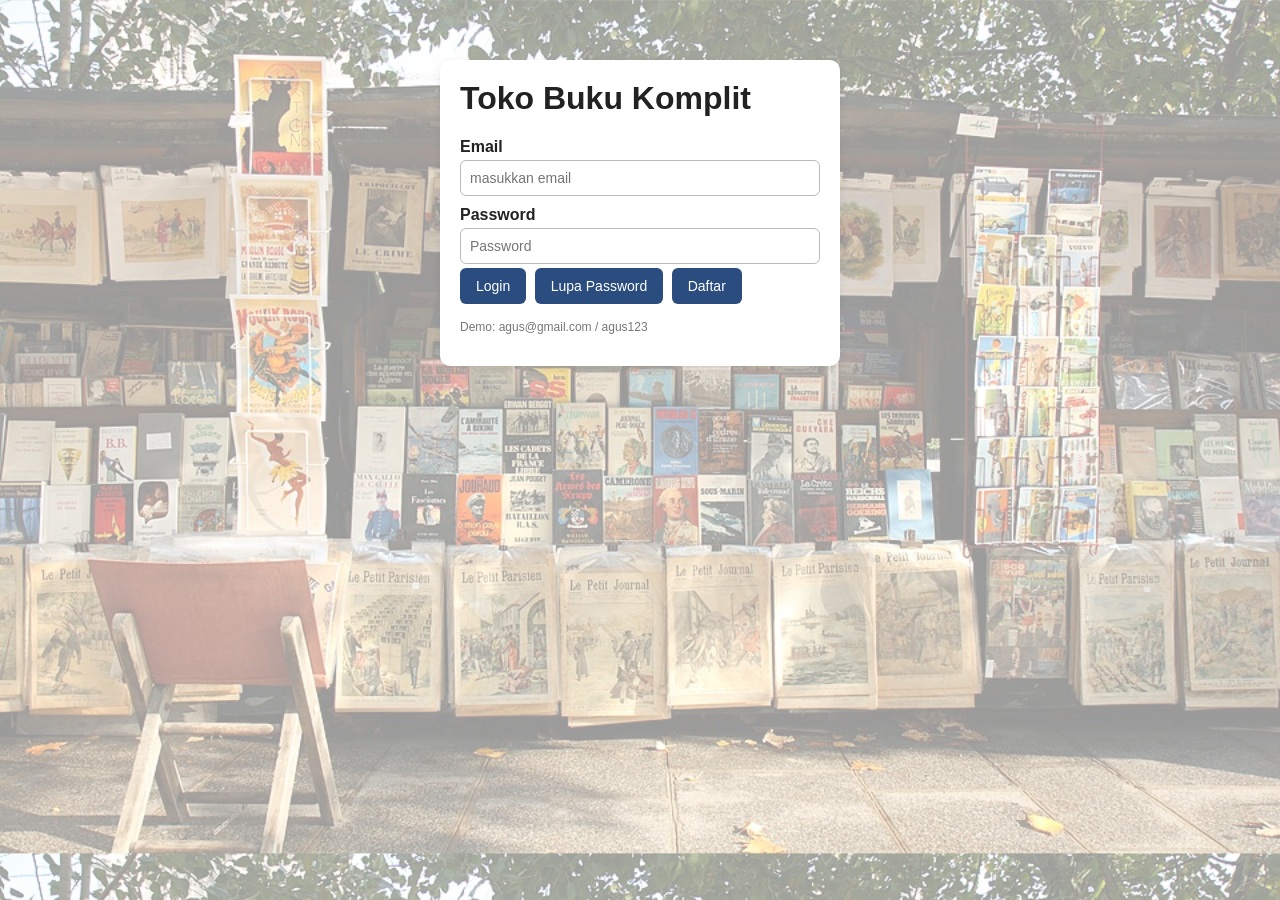
<file: index.html>
<!doctype html>
<html lang="id">
  <head>
    <meta charset="UTF-8" />
    <meta name="viewport" content="width=device-width, initial-scale=1" />
    <title>Login - Toko Buku Online</title>
    <link rel="stylesheet" href="style.css" />
    <script src="script.js"></script>
    <script src="data.js"></script>
  </head>
  <body>
    <div class="login-wrap">
      <div class="card">
        <h1>Toko Buku Komplit</h1>
        <form id="formLogin">
          <label for="email">Email</label>
          <input type="email" id="email" placeholder="masukkan email" />
          <label for="password">Password</label>
          <input type="password" id="password" placeholder="Password" />
          <br />
          <button type="submit">Login</button>
          <button
            type="button"
            class="btn-light"
            onclick="bukaModal('Lupa Password')"
          >
            Lupa Password
          </button>
          <button type="button" class="btn-light" onclick="bukaModal('Daftar')">
            Daftar
          </button>
        </form>
        <p style="font-size: 12px; color: #777">
          Demo: agus@gmail.com / agus123
        </p>
      </div>
    </div>
  </body>
</html>
</file>
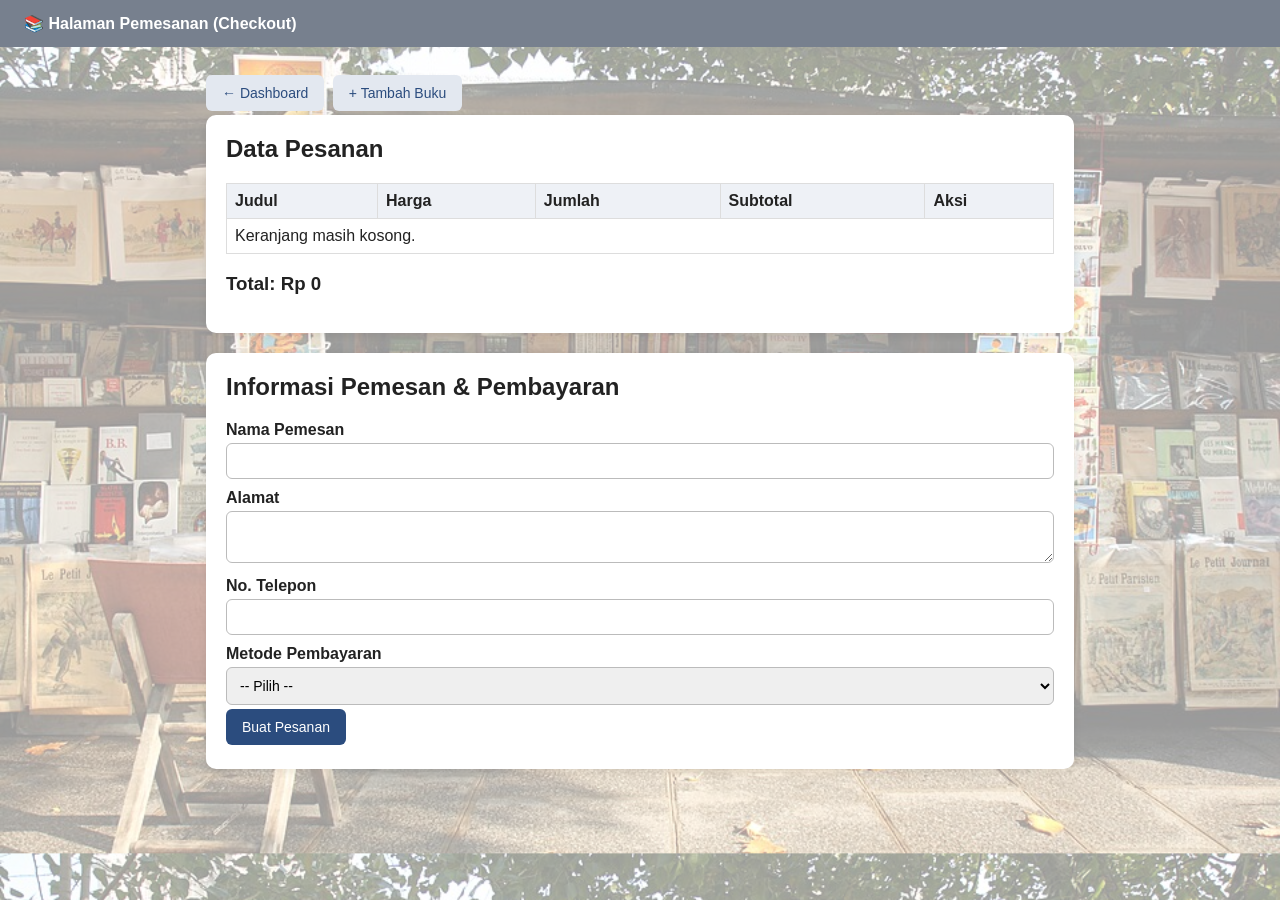
<file: checkout.html>
<!doctype html>
<html lang="id">
  <head>
    <meta charset="UTF-8" />
    <meta name="viewport" content="width=device-width, initial-scale=1.0" />
    <title>Checkout - Toko Buku Komplit</title>
    <link rel="stylesheet" href="style.css" />
  </head>

  <body>
    <header>
      <strong>📚 Halaman Pemesanan (Checkout)</strong>
    </header>

    <main>
      <a class="toko toko-light" href="dashboard.html">← Dashboard</a>
      <a class="toko toko-light" href="stok.html">+ Tambah Buku</a>

      <div class="card">
        <h2>Data Pesanan</h2>

        <table>
          <thead>
            <tr>
              <th>Judul</th>
              <th>Harga</th>
              <th>Jumlah</th>
              <th>Subtotal</th>
              <th>Aksi</th>
            </tr>
          </thead>

          <tbody id="isiPesanan"></tbody>
        </table>

        <h3>Total: <span id="total">Rp 0</span></h3>
      </div>

      <div class="card">
        <h2>Informasi Pemesan & Pembayaran</h2>

        <form id="formCheckout">
          <label>Nama Pemesan</label>
          <input type="text" id="nama" required />

          <label>Alamat</label>
          <textarea id="alamat" rows="2" required></textarea>

          <label>No. Telepon</label>
          <input type="tel" id="telp" required />

          <label>Metode Pembayaran</label>
          <select id="metode" required>
            <option value="">-- Pilih --</option>
            <option value="Transfer Bank">Transfer Bank</option>
            <option value="E-Wallet">E-Wallet</option>
            <option value="COD">COD (Bayar di Tempat)</option>
          </select>

          <br />
          <button type="submit">Buat Pesanan</button>
        </form>
      </div>
    </main>

    <script>
      // Mengambil data keranjang dari localStorage
      let keranjang = JSON.parse(localStorage.getItem("keranjang") || "[]");

      // Mengubah harga menjadi angka
      function angkaHarga(harga) {
        if (typeof harga === "number") {
          return harga;
        }

        return Number(String(harga).replace(/\D/g, ""));
      }

      // Format rupiah
      function formatRupiah(angka) {
        return "Rp " + angka.toLocaleString("id-ID");
      }

      // Menampilkan pesanan
      function tampilPesanan() {
        const isiPesanan = document.getElementById("isiPesanan");
        const totalElement = document.getElementById("total");

        isiPesanan.innerHTML = "";

        let total = 0;

        if (keranjang.length === 0) {
          isiPesanan.innerHTML = `
            <tr>
              <td colspan="5">Keranjang masih kosong.</td>
            </tr>
          `;
        }

        keranjang.forEach(function (buku, index) {
          const harga = angkaHarga(buku.harga);
          const subtotal = harga * buku.qty;

          total += subtotal;

          const baris = document.createElement("tr");

          const judul = document.createElement("td");
          judul.textContent = buku.judul;

          const hargaCell = document.createElement("td");
          hargaCell.textContent = formatRupiah(harga);

          const jumlah = document.createElement("td");
          jumlah.textContent = buku.qty;

          const subtotalCell = document.createElement("td");
          subtotalCell.textContent = formatRupiah(subtotal);

          const aksi = document.createElement("td");
          const tombolHapus = document.createElement("button");

          tombolHapus.textContent = "Hapus";
          tombolHapus.type = "button";

          tombolHapus.addEventListener("click", function () {
            hapusPesanan(index);
          });

          aksi.appendChild(tombolHapus);

          baris.append(judul, hargaCell, jumlah, subtotalCell, aksi);

          isiPesanan.appendChild(baris);
        });

        totalElement.textContent = formatRupiah(total);
      }

      // Menghapus buku dari keranjang
      function hapusPesanan(index) {
        keranjang.splice(index, 1);

        localStorage.setItem("keranjang", JSON.stringify(keranjang));

        tampilPesanan();
      }

      // Proses checkout
      document
        .getElementById("formCheckout")
        .addEventListener("submit", function (event) {
          event.preventDefault();

          if (keranjang.length === 0) {
            alert("Keranjang masih kosong!");
            return;
          }

          const nama = document.getElementById("nama").value.trim();
          const alamat = document.getElementById("alamat").value.trim();
          const telp = document.getElementById("telp").value.trim();
          const metode = document.getElementById("metode").value;

          const total = keranjang.reduce(function (jumlah, buku) {
            return jumlah + angkaHarga(buku.harga) * buku.qty;
          }, 0);

          const pesananBaru = {
            nama: nama,
            alamat: alamat,
            telp: telp,
            metode: metode,
            daftarBuku: keranjang,
            total: total,
            tanggal: new Date().toLocaleString("id-ID"),
          };

          // Menyimpan riwayat pesanan
          const riwayat = JSON.parse(
            localStorage.getItem("riwayatPesanan") || "[]",
          );

          riwayat.push(pesananBaru);

          localStorage.setItem("riwayatPesanan", JSON.stringify(riwayat));

          // Mengosongkan keranjang
          localStorage.removeItem("keranjang");

          alert(
            "Pesanan berhasil dibuat!\nTotal pembayaran: " +
              formatRupiah(total),
          );

          this.reset();

          keranjang = [];
          tampilPesanan();
        });

      // Menampilkan data saat halaman dibuka
      tampilPesanan();
    </script>
  </body>
</html>
</file>
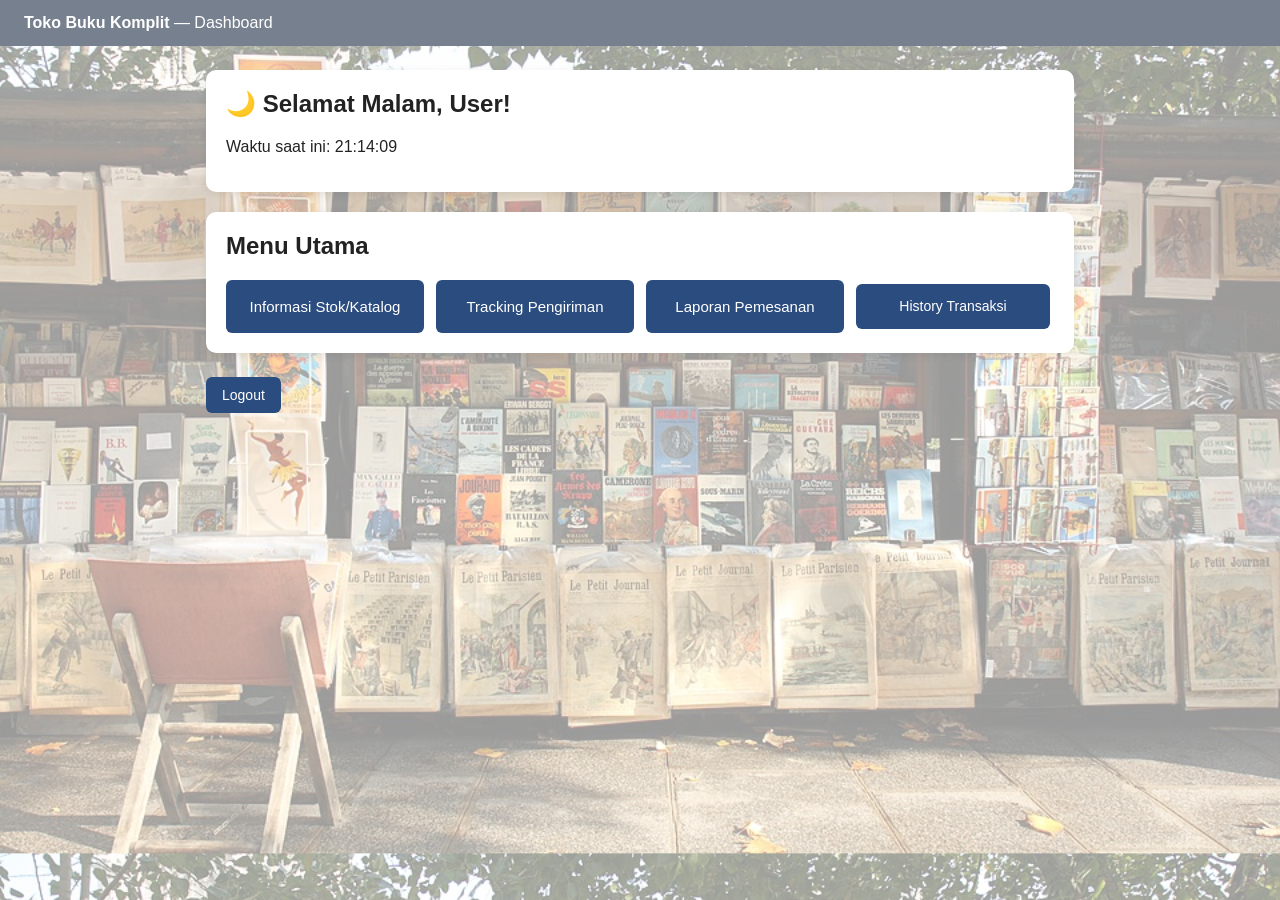
<file: dashboard.html>
<!doctype html>
<html lang="id">
  <head>
    <meta charset="UTF-8" />
    <meta name="viewport" content="width=device-width, initial-scale=1" />
    <title>Dashboard - Toko Buku Online</title>
    <link rel="stylesheet" href="style.css" />
    <script src="script.js"></script>
  </head>
  <body>
    <header><strong> Toko Buku Komplit</strong> — Dashboard</header>
    <main>
      <div class="card">
        <h2 id="greeting"></h2>
        <p id="jam"></p>
      </div>
      <div class="card">
        <h2>Menu Utama</h2>
        <div class="menu">
          <a class="toko" href="stok.html">Informasi Stok/Katalog</a>
          <a class="toko" href="tracking.html">Tracking Pengiriman</a>
          <a class="toko" href="checkout.html">Laporan Pemesanan</a>
          <button onclick="tampilHistory()">History Transaksi</button>
        </div>
      </div>
      <button
        class="btn-danger"
        onclick="
          sessionStorage.clear();
          location.href = 'login.html';
        "
      >
        <a href="index.html" style="color: #fff; text-decoration: none"
          >Logout</a
        >
      </button>
    </main>

    <div class="modal" id="modal">
      <div class="modal-box" style="max-width: 600px">
        <h2>History Transaksi</h2>
        <div id="isiHistory"></div>
        <button
          class="btn-light"
          onclick="document.getElementById('modal').classList.remove('show')"
        >
          Tutup
        </button>
      </div>
    </div>
  </body>
</html>
</file>
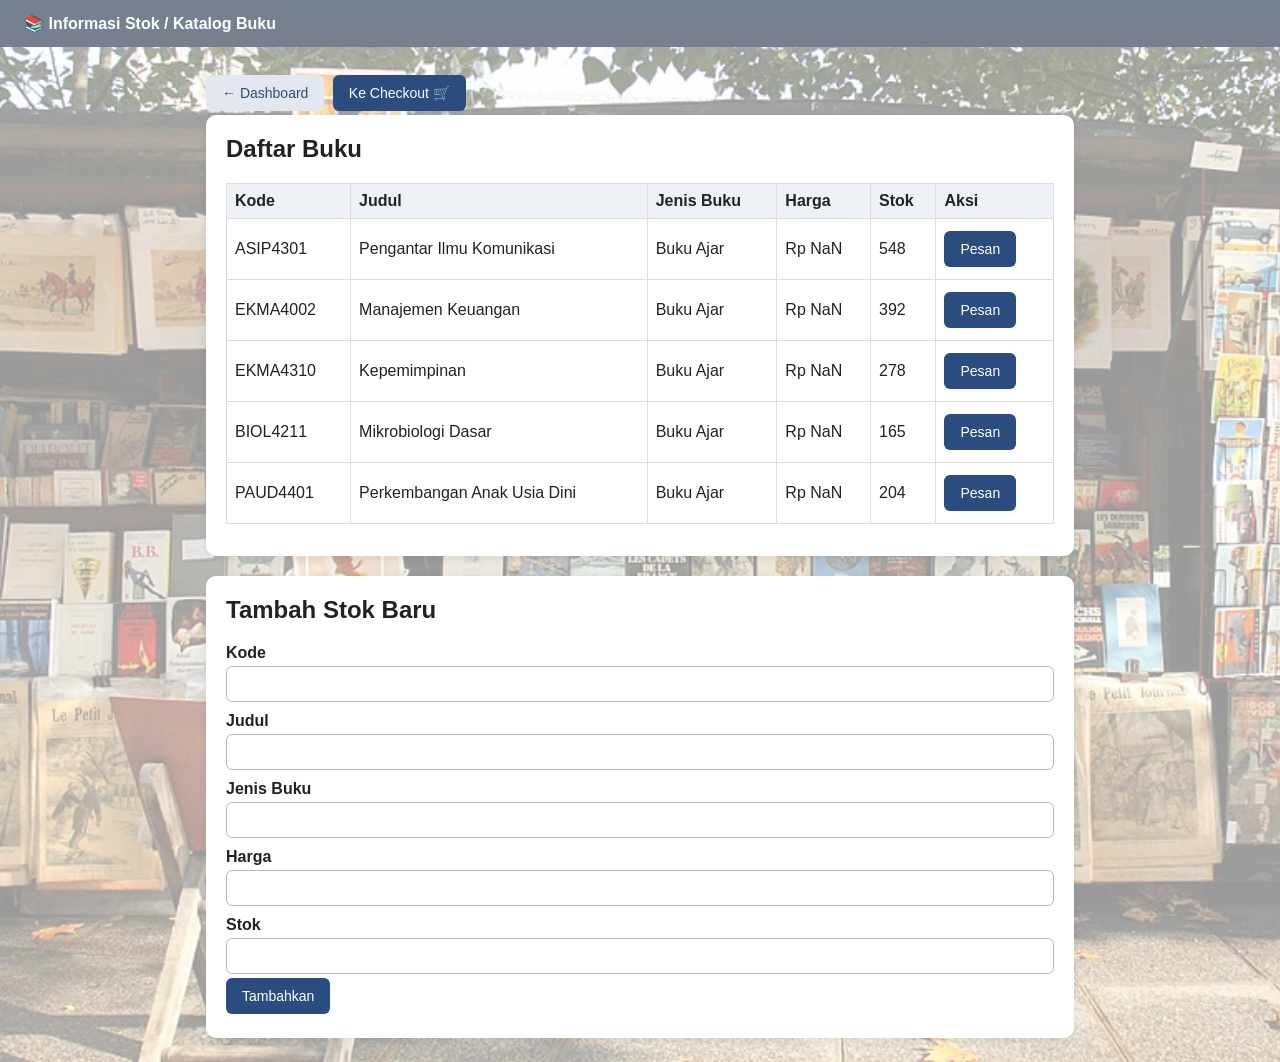
<file: stok.html>
<!doctype html>
<html lang="id">
  <head>
    <meta charset="UTF-8" />
    <meta name="viewport" content="width=device-width, initial-scale=1" />

    <title>Informasi Stok - Toko Buku Komplit</title>

    <link rel="stylesheet" href="style.css" />
    <script src="data.js"></script>
  </head>

  <body>
    <header>
      <strong>📚 Informasi Stok / Katalog Buku</strong>
    </header>

    <main>
      <a class="toko toko-light" href="dashboard.html">← Dashboard</a>
      <a class="toko" href="checkout.html">Ke Checkout 🛒</a>

      <!-- DAFTAR BUKU -->
      <div class="card">
        <h2>Daftar Buku</h2>

        <table id="tabelBuku">
          <thead>
            <tr>
              <th>Kode</th>
              <th>Judul</th>
              <th>Jenis Buku</th>
              <th>Harga</th>
              <th>Stok</th>
              <th>Aksi</th>
            </tr>
          </thead>

          <tbody></tbody>
        </table>
      </div>

      <!-- TAMBAH STOK -->
      <div class="card">
        <h2>Tambah Stok Baru</h2>

        <form id="formTambah">
          <label>Kode</label>
          <input id="kode" required />

          <label>Judul</label>
          <input id="judul" required />

          <label>Jenis Buku</label>
          <input id="penulis" required />

          <label>Harga</label>
          <input id="harga" type="number" min="0" required />

          <label>Stok</label>
          <input id="stok" type="number" min="0" required />

          <br />
          <button type="submit">Tambahkan</button>
        </form>
      </div>
    </main>

    <script>
      // 1. Mengambil tabel
      const tabel = document.querySelector("#tabelBuku tbody");

      // 2. Fungsi menampilkan buku
      function tambahBaris(buku) {
        const baris = document.createElement("tr");

        baris.innerHTML = `
          <td>${buku.kodeBarang}</td>
          <td>${buku.namaBarang}</td>
          <td>${buku.jenisBarang}</td>
          <td>Rp ${Number(buku.harga).toLocaleString("id-ID")}</td>
          <td>${buku.stok}</td>
          <td>
            <button type="button" onclick="pesanBuku('${buku.kodeBarang}')">
              Pesan
            </button>
          </td>
        `;

        tabel.appendChild(baris);
      }

      // 3. Menampilkan seluruh katalog buku
      dataKatalogBuku.forEach(tambahBaris);

      // 4. Fungsi memasukkan buku ke keranjang
      function pesanBuku(kode) {
        const buku = dataKatalogBuku.find((b) => b.kodeBarang === kode);

        if (!buku) return;

        const keranjang = JSON.parse(localStorage.getItem("keranjang") || "[]");

        const ada = keranjang.find((k) => k.kode === buku.kodeBarang);

        if (ada) {
          ada.qty++;
        } else {
          keranjang.push({
            kode: buku.kodeBarang,
            judul: buku.namaBarang,
            harga: buku.harga,
            qty: 1,
          });
        }

        localStorage.setItem("keranjang", JSON.stringify(keranjang));

        alert(buku.namaBarang + " berhasil ditambahkan ke keranjang!");
      }

      // 5. Fungsi menambahkan buku baru
      document
        .getElementById("formTambah")
        .addEventListener("submit", function (e) {
          e.preventDefault();

          const bukuBaru = {
            kodeBarang: document.getElementById("kode").value.trim(),
            namaBarang: document.getElementById("judul").value.trim(),
            jenisBarang: document.getElementById("penulis").value.trim(),
            harga: Number(document.getElementById("harga").value),
            stok: Number(document.getElementById("stok").value),
          };

          if (
            !bukuBaru.kodeBarang ||
            !bukuBaru.namaBarang ||
            !bukuBaru.jenisBarang
          ) {
            alert("Semua kolom wajib diisi!");
            return;
          }

          // Memeriksa kode buku agar tidak duplikat
          const sudahAda = dataKatalogBuku.some(
            (b) => b.kodeBarang === bukuBaru.kodeBarang,
          );

          if (sudahAda) {
            alert("Kode buku sudah digunakan!");
            return;
          }

          // Menambahkan data
          dataKatalogBuku.push(bukuBaru);

          // Menampilkan buku baru
          tambahBaris(bukuBaru);

          // Mengosongkan formulir
          this.reset();

          alert("Buku berhasil ditambahkan!");
        });
    </script>
  </body>
</html>
</file>
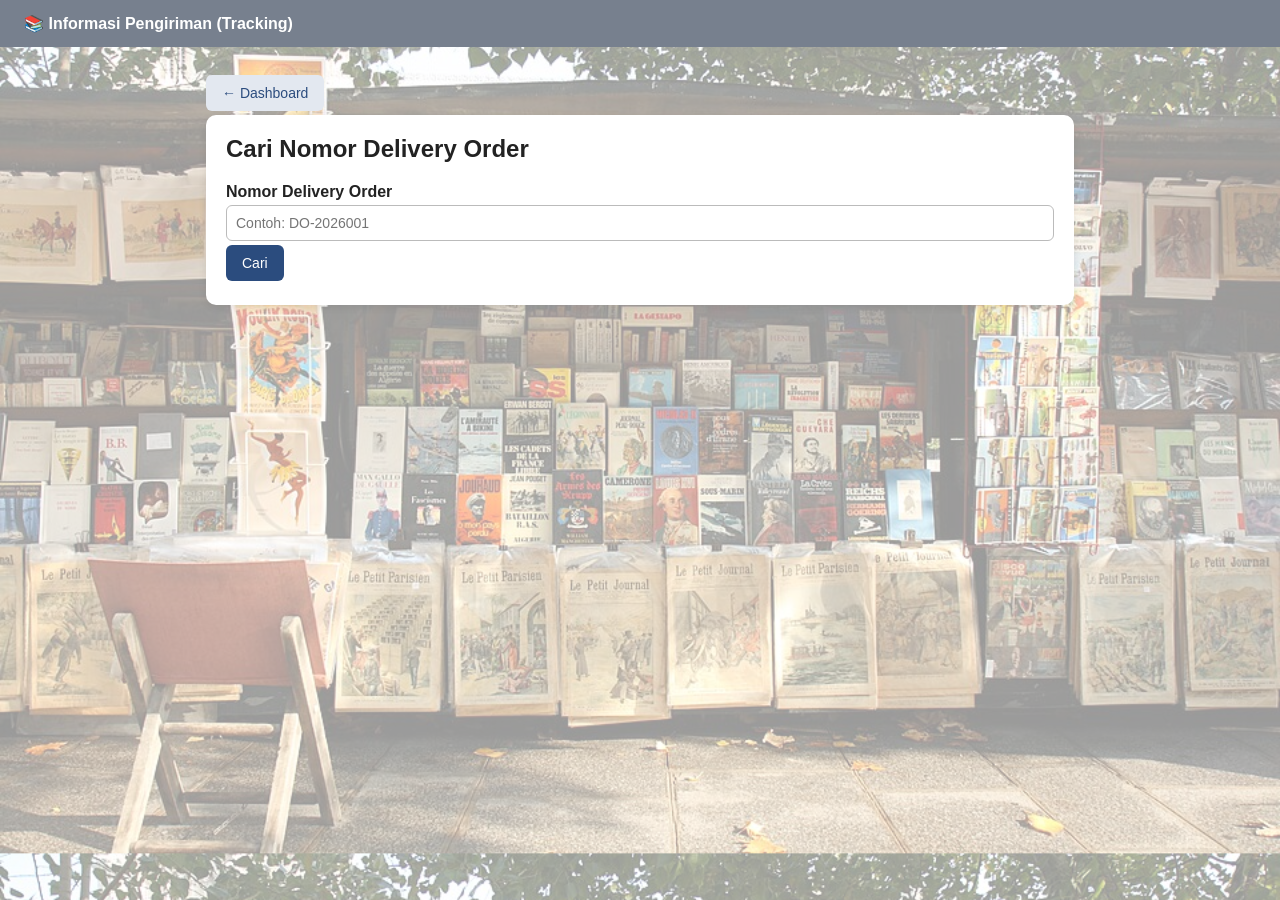
<file: tracking.html>
<!doctype html>
<html lang="id">
  <head>
    <meta charset="UTF-8" />
    <meta name="viewport" content="width=device-width, initial-scale=1" />
    <title>Tracking Pengiriman - Toko Buku Komplit</title>
    <link rel="stylesheet" href="style.css" />
    <script src="data.js"></script>
  </head>
  <body>
    <header><strong>📚 Informasi Pengiriman (Tracking)</strong></header>
    <main>
      <a class="toko toko-light" href="dashboard.html">← Dashboard</a>

      <div class="card">
        <h2>Cari Nomor Delivery Order</h2>
        <label for="noDO">Nomor Delivery Order</label>
        <input id="noDO" placeholder="Contoh: DO-2026001" />
        <button onclick="cari()">Cari</button>
      </div>

      <div class="card" id="hasil" style="display: none">
        <h2>Hasil Pelacakan</h2>
        <table>
          <tr>
            <th>Nama Pemesan</th>
            <td id="rNama"></td>
          </tr>
          <tr>
            <th>Ekspedisi</th>
            <td id="rEkspedisi"></td>
          </tr>
          <tr>
            <th>Tanggal Kirim</th>
            <td id="rTanggal"></td>
          </tr>
          <tr>
            <th>Jenis Paket</th>
            <td id="rPaket"></td>
          </tr>
          <tr>
            <th>Total Pembayaran</th>
            <td id="rTotal"></td>
          </tr>
        </table>
        <h3>Status Pengiriman: <span id="rStatus"></span></h3>
        <div class="progress"><div class="progress-bar" id="bar"></div></div>
        <div class="steps" id="steps"></div>
      </div>
    </main>
  </body>
</html>
</file>
<file: style.css>
* {
  box-sizing: border-box;
}
body {
  font-family: Arial, sans-serif;
  margin: 0;
  background-image: linear-gradient(
    rgba(255, 255, 255, 0.6),
    rgba(255, 255, 255, 0.6)
  ), url("ima.jpg");
  background-size: cover;
  color: #222;
  
header {
  background: #77808e;
  color: #fff;
  padding: 14px 24px;
}
main {
  max-width: 900px;
  margin: 24px auto;
  padding: 0 16px;
}
.card {
  background: #fff;
  border-radius: 10px;
  padding: 20px;
  margin-bottom: 20px;
  box-shadow: 0 2px 8px rgba(0, 0, 0, 0.08);
}
h1,
h2 {
  margin-top: 0;
}
label {
  display: block;
  margin: 10px 0 4px;
  font-weight: bold;
}
input,
select,
textarea {
  width: 100%;
  padding: 9px;
  border: 1px solid #bbb;
  border-radius: 6px;
  font-size: 14px;
}
button,
.toko {
  display: inline-block;
  background: #2b4c7e;
  color: #fff;
  border: 0;
  padding: 10px 16px;
  border-radius: 6px;
  cursor: pointer;
  font-size: 14px;
  text-decoration: none;
  margin: 4px 4px 4px 0;
}
button:hover,
.toko:hover {
  background: #1d3558;
}
.toko-light {
  background: #e3e8f0;
  color: #2b4c7e;
}
.toko-danger {
  background: #c0392b;
}
table {
  width: 100%;
  border-collapse: collapse;
  margin: 12px 0;
}
th,
td {
  border: 1px solid #ddd;
  padding: 8px;
  text-align: left;
}
th {
  background: #eef1f6;
}
.menu {
  display: grid;
  grid-template-columns: repeat(auto-fit, minmax(180px, 1fr));
  gap: 12px;
}
.menu .toko {
  text-align: center;
  padding: 18px;
  font-size: 15px;
  margin: 0;
}
.modal {
  display: none;
  position: fixed;
  inset: 0;
  background: rgba(0, 0, 0, 0.5);
  align-items: center;
  justify-content: center;
  z-index: 10;
}
.modal.show {
  display: flex;
}
.modal-box {
  background: #fff;
  padding: 24px;
  border-radius: 10px;
  width: 90%;
  max-width: 380px;
}
.progress {
  background: #e3e8f0;
  border-radius: 20px;
  height: 22px;
  overflow: hidden;
  margin: 8px 0;
}
.progress-bar {
  height: 100%;
  background: #27ae60;
  color: #fff;
  font-size: 12px;
  text-align: center;
  line-height: 22px;
  transition: width 0.6s;
}
.steps {
  display: flex;
  justify-content: space-between;
  font-size: 12px;
  color: #666;
}
.steps .done {
  color: #27ae60;
  font-weight: bold;
}
.login-wrap {
  max-width: 400px;
  margin: 60px auto;
}
</file>
